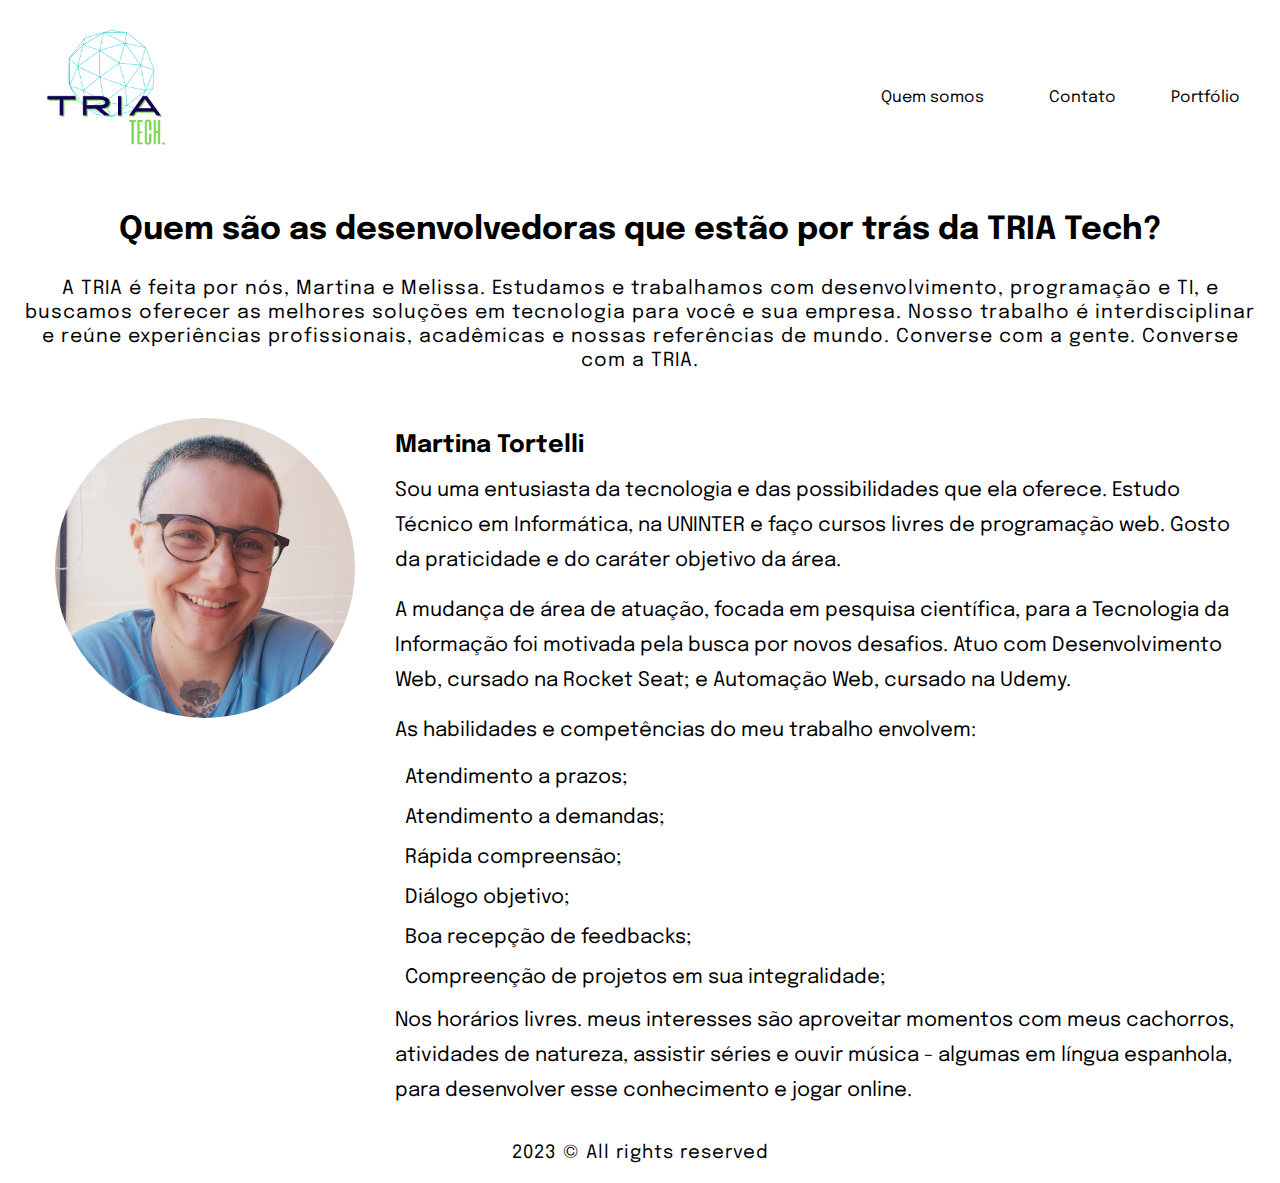
<file: nos.html>
<!DOCTYPE html>
<html lang="pt-br">

<head>
    <meta charset="UTF-8">
    <meta http-equiv="X-UA-Compatible" content="IE=edge">
    <meta name="viewport" content="width=device-width, initial-scale=1.0">
    <link rel="preconnect" href="https://fonts.googleapis.com">
    <link rel="preconnect" href="https://fonts.gstatic.com" crossorigin>
    <link
        href="https://fonts.googleapis.com/css2?family=Epilogue:wght@500;700&display=swap"
        rel="stylesheet">
    <link rel="stylesheet" href="./styles/style.css">
    <link rel="icon" href="./images/favicon.ico">
    <title>Quem somos</title>
</head>

<body>
    <header class="h-navigation">
        <a href="/"><img class="h-navigation__logo"
                src="./images/tria-logo.png" /></a>

        <nav class="h-navigation__menu">
            <ul class="h-navigation__menu-items">
                <li class="h-navigation__menu-item">
                    <span class="h-navigation__item-title">Quem
                        somos</span>
                    <ul class="h-navigation__submenu">
                        <li class="h-navigation__submenu-item">
                            <a class="h-navigation__menu-link"
                                href="./nos.html">Nosso time</a>
                        </li>
                        <li class="h-navigation__submenu-item">
                            <a class="h-navigation__menu-link"
                                href="./servico.html">O que fazemos</a>
                        </li>
                    </ul>
                </li>

                <li class="h-navigation__menu-item">
                    <a class="h-navigation__menu-link"
                        href="./contato.html">Contato</a>
                </li>
                <li class="h-navigation__menu-item">
                    <a class="h-navigation__menu-link"
                        href="./portfolio.html">Portfólio</a>
                </li>
            </ul>
        </nav>
    </header>

    <main class="m-workers">
        <section class="m-workers__apresentation">
            <h2 class="m-workers__apresentation-title">Quem são as
                desenvolvedoras
                que estão por trás da TRIA
                Tech?</h2>
            <p class="m-workers__apresentation-text">A TRIA é feita por
                nós, Martina
                e Melissa.
                Estudamos e trabalhamos com desenvolvimento,
                programação e TI, e buscamos oferecer as melhores
                soluções em tecnologia para você e sua empresa.
                Nosso trabalho é interdisciplinar e reúne experiências
                profissionais, acadêmicas e nossas referências de
                mundo.
                Converse com a gente. Converse com a TRIA.
            </p>
        </section>

        <section class="m-workers__dev-summary">
            <!-- <article class="m-workers__dev-summary-self">
                <h3 class="m-workers__dev-summary-self-title">Melissa
                    Tortelli
                </h3>
                <img class="m-workers__dev-summary-self-image" src="" />
                <div class="m-workers__dev-summary-self-text"></div>
            </article> -->

            <article class="m-workers__dev-summary-self">
                <img class="m-workers__dev-summary-self-image"
                    src="./images/marti.jpeg" />
                <div class="m-workers__dev-summary-self-resume">
                    <h3 class="m-workers__dev-summary-self-title">Martina
                        Tortelli
                    </h3>
                    <p class="m-workers__dev-summary-self-text">Sou uma
                        entusiasta da tecnologia e das
                        possibilidades
                        que ela oferece.
                        Estudo Técnico em Informática, na UNINTER e faço
                        cursos
                        livres de programação web.
                        Gosto da praticidade e do caráter objetivo da área.
                    </p>
                    <p class="m-workers__dev-summary-self-text">A mudança
                        de área de atuação, focada em pesquisa
                        científica, para a Tecnologia da Informação foi
                        motivada pela busca por novos desafios.
                        Atuo com Desenvolvimento Web, cursado na Rocket
                        Seat; e
                        Automação Web, cursado na Udemy.</p>
                    <p class="m-workers__dev-summary-self-text">As
                        habilidades e competências do meu trabalho
                        envolvem:</p>
                    <ul class="m-workers__dev-summary-self-items">
                        <li class="m-workers__dev-summary-self-item">
                            Atendimento a prazos;</li>
                        <li class="m-workers__dev-summary-self-item">
                            Atendimento a demandas;</li>
                        <li class="m-workers__dev-summary-self-item">Rápida
                            compreensão;</li>
                        <li class="m-workers__dev-summary-self-item">
                            Diálogo objetivo;</li>
                        <li class="m-workers__dev-summary-self-item">
                            Boa recepção de feedbacks;</li>
                        <li class="m-workers__dev-summary-self-item">
                            Compreenção de projetos em sua integralidade;
                        </li>
                    </ul>
                    <p class="m-workers__dev-summary-self-text">Nos
                        horários livres. meus interesses são aproveitar
                        momentos com meus cachorros, atividades de
                        natureza,
                        assistir séries e ouvir música
                        - algumas em língua espanhola, para desenvolver
                        esse
                        conhecimento e jogar online.</p>
                </div>
            </article>
        </section>
    </main>

    <footer class="f-copyright">
        <p>2023 &copy All rights reserved</p>
    </footer>
</body>

</html>
</file>
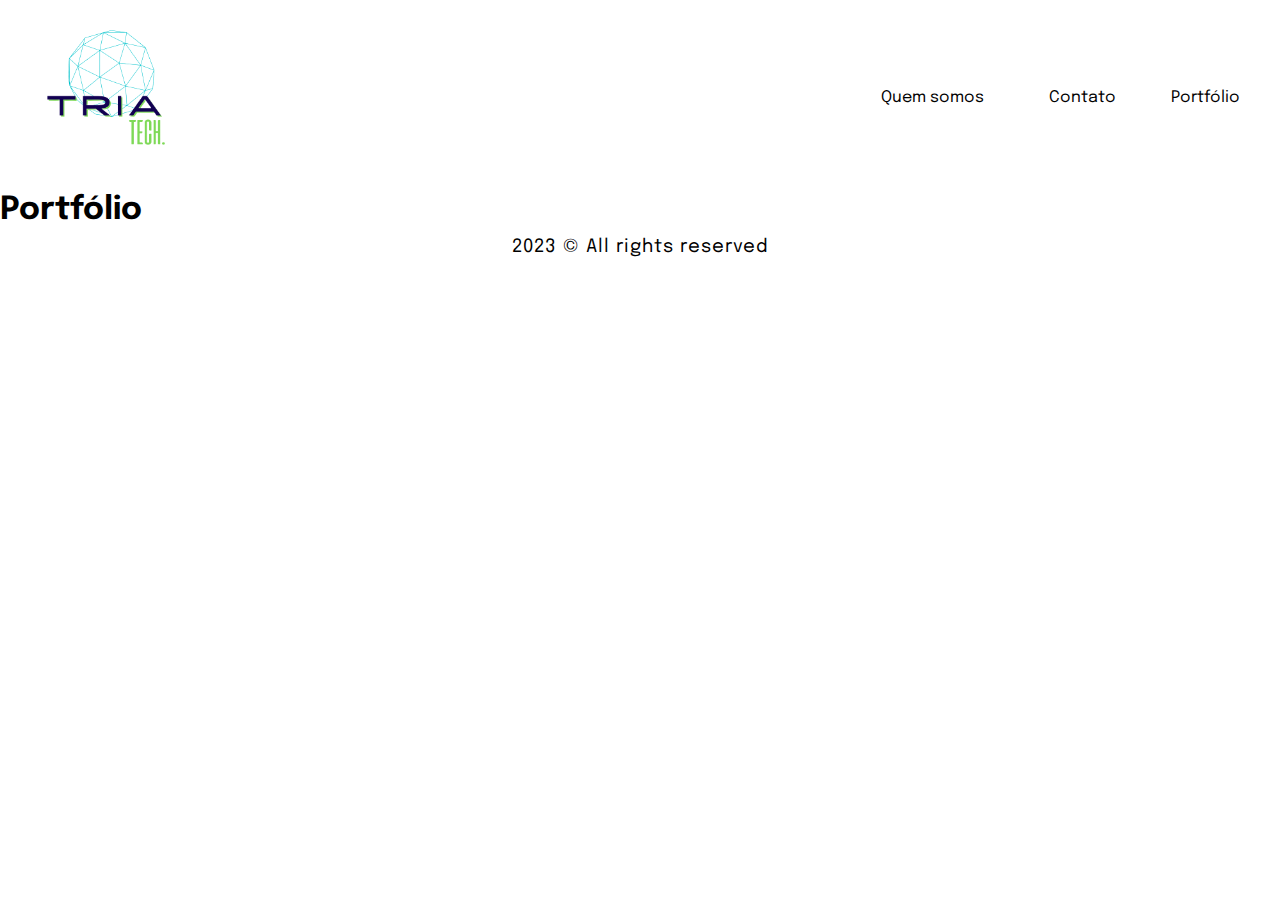
<file: portfolio.html>
<!DOCTYPE html>
<html lang="pt-br">

<head>
    <meta charset="UTF-8">
    <meta http-equiv="X-UA-Compatible" content="IE=edge">
    <meta name="viewport" content="width=device-width, initial-scale=1.0">
    <link rel="preconnect" href="https://fonts.googleapis.com">
    <link rel="preconnect" href="https://fonts.gstatic.com" crossorigin>
    <link
        href="https://fonts.googleapis.com/css2?family=Epilogue:wght@500;700&display=swap"
        rel="stylesheet">
    <link rel="stylesheet" href="./styles/style.css">
    <link rel="icon" href="./images/favicon.ico">
    <title>Document</title>
</head>

<body>
    <header class="h-navigation">
        <a href="/"><img class="h-navigation__logo"
                src="./images/tria-logo.png" /></a>

        <nav class="h-navigation__menu">
            <ul class="h-navigation__menu-items">
                <li class="h-navigation__menu-item">
                    <span class="h-navigation__item-title">Quem
                        somos</span>
                    <ul class="h-navigation__submenu">
                        <li class="h-navigation__submenu-item">
                            <a class="h-navigation__menu-link"
                                href="./nos.html">Nosso time</a>
                        </li>
                        <li class="h-navigation__submenu-item">
                            <a class="h-navigation__menu-link"
                                href="./servico.html">O que fazemos</a>
                        </li>
                    </ul>
                </li>

                <li class="h-navigation__menu-item">
                    <a class="h-navigation__menu-link"
                        href="./contato.html">Contato</a>
                </li>
                <li class="h-navigation__menu-item">
                    <a class="h-navigation__menu-link"
                        href="./portfolio.html">Portfólio</a>
                </li>
            </ul>
        </nav>
    </header>
    <main>
        <h1>Portfólio</h1>
    </main>

    <footer class="f-copyright">
        <p>2023 &copy All rights reserved</p>
    </footer>

</body>

</html>
</file>
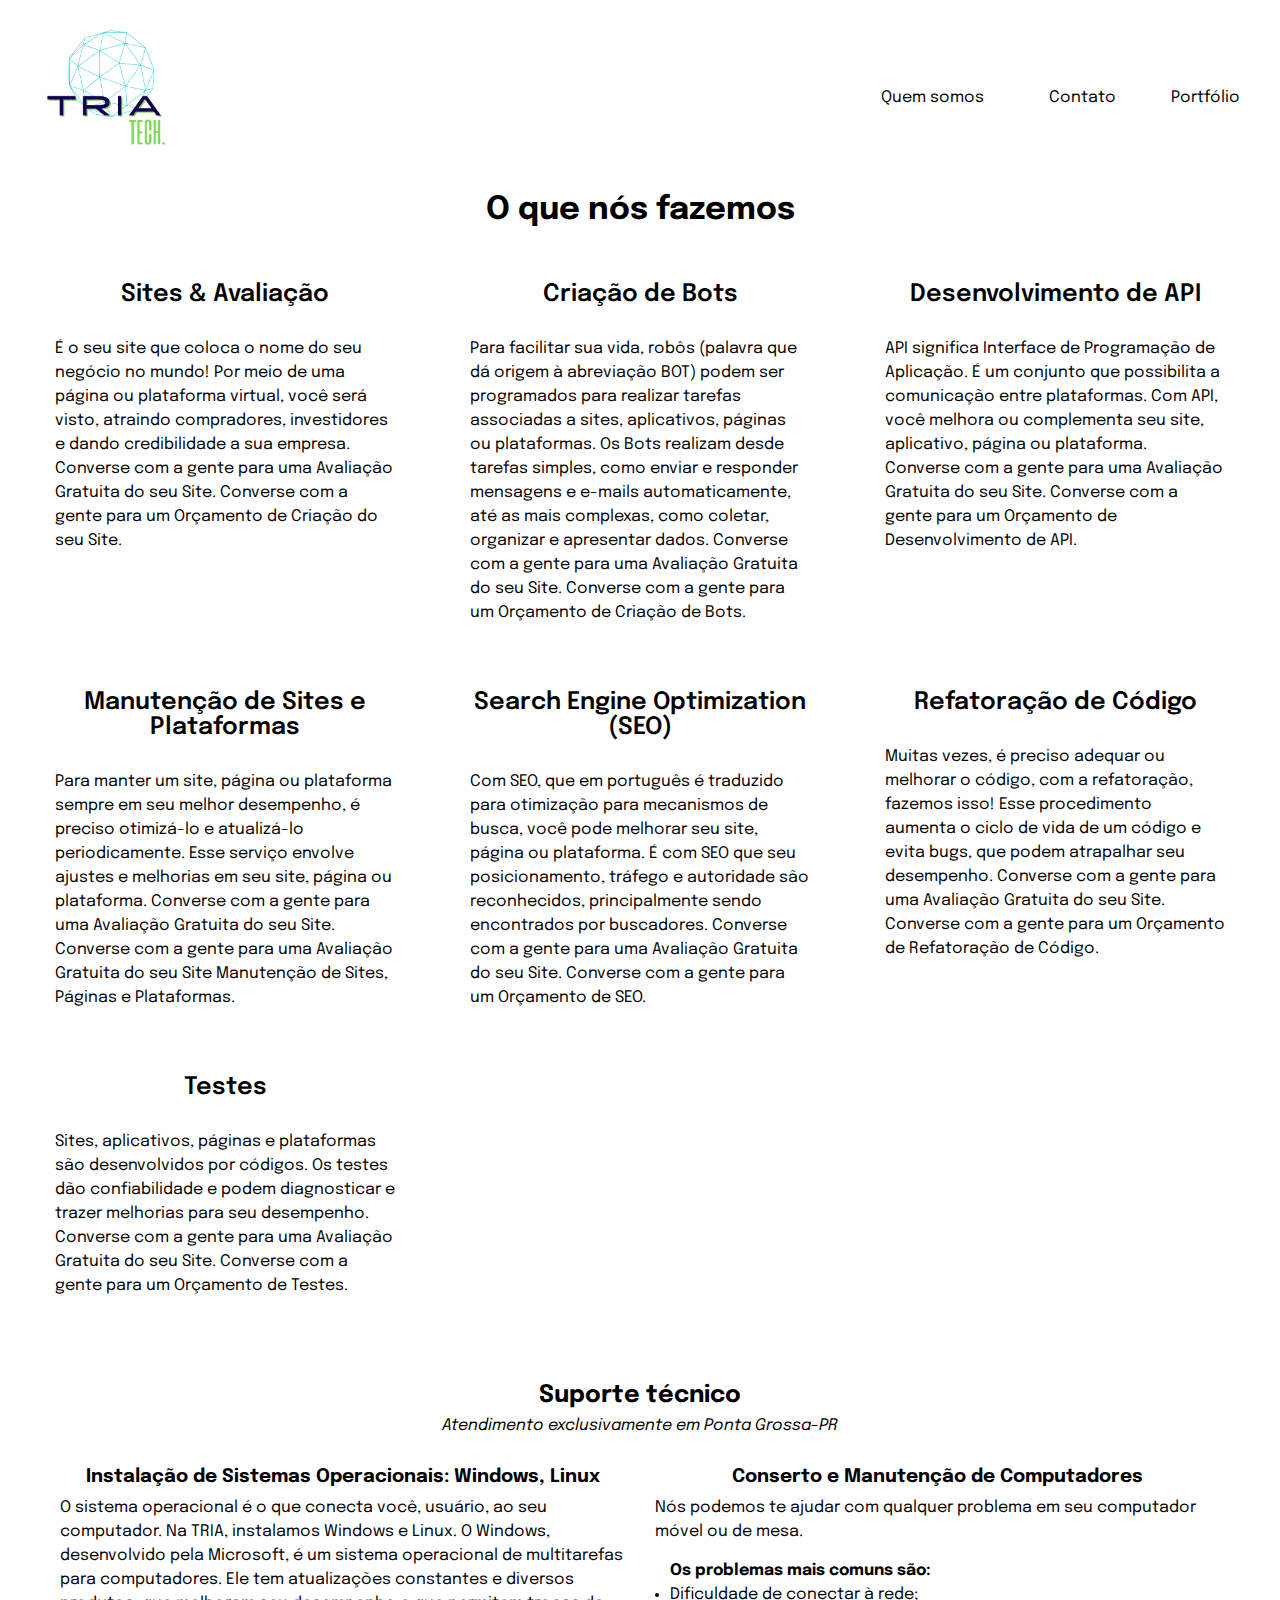
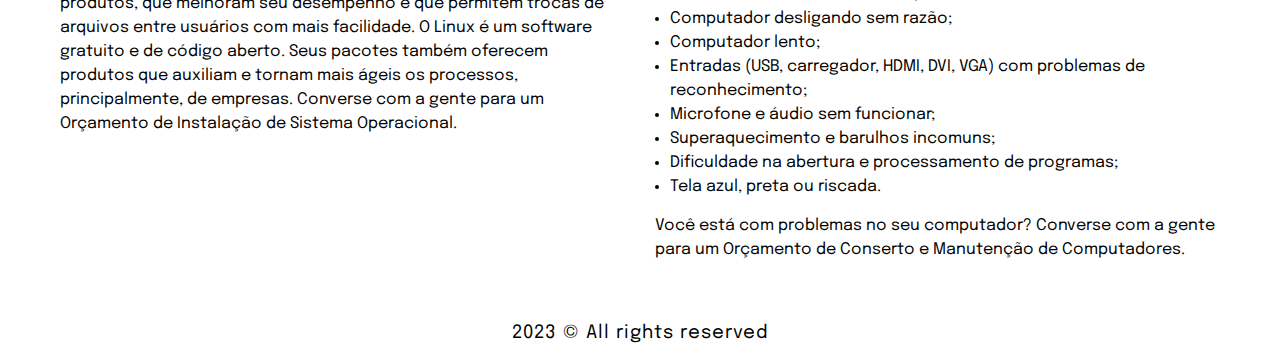
<file: servico.html>
<!DOCTYPE html>
<html lang="pt-br">

<head>
    <meta charset="UTF-8">
    <meta http-equiv="X-UA-Compatible" content="IE=edge">
    <meta name="viewport" content="width=device-width, initial-scale=1.0">
    <link rel="preconnect" href="https://fonts.googleapis.com">
    <link rel="preconnect" href="https://fonts.gstatic.com" crossorigin>
    <link
        href="https://fonts.googleapis.com/css2?family=Epilogue:wght@500;700&display=swap"
        rel="stylesheet">
    <link rel="stylesheet" href="./styles/style.css">
    <link rel="icon" href="./images/favicon.ico">
    <title>Serviços</title>
</head>

<body>
    <header class="h-navigation">
        <a href="/"><img class="h-navigation__logo"
                src="./images/tria-logo.png" /></a>

        <nav class="h-navigation__menu">
            <ul class="h-navigation__menu-items">
                <li class="h-navigation__menu-item">
                    <span class="h-navigation__item-title">Quem
                        somos</span>
                    <ul class="h-navigation__submenu">
                        <li class="h-navigation__submenu-item">
                            <a class="h-navigation__menu-link"
                                href="./nos.html">Nosso time</a>
                        </li>
                        <li class="h-navigation__submenu-item">
                            <a class="h-navigation__menu-link"
                                href="./servico.html">O que fazemos</a>
                        </li>
                    </ul>
                </li>

                <li class="h-navigation__menu-item">
                    <a class="h-navigation__menu-link"
                        href="./contato.html">Contato</a>
                </li>
                <li class="h-navigation__menu-item">
                    <a class="h-navigation__menu-link"
                        href="./portfolio.html">Portfólio</a>
                </li>
            </ul>
        </nav>
    </header>

    <main class="m-services">
        <section class="m-services__types">
            <h1 class="m-services-title">O que nós fazemos</h1>
            <article class="m-services__types-development">
                <div class="m-services__types-development-option">
                    <h3 class="m-services__types-development-title">Sites
                        & Avaliação</h3>
                    <p class="m-services__types-development-text">É o seu
                        site
                        que
                        coloca o nome do seu negócio no mundo!
                        Por
                        meio de uma página ou plataforma virtual, você será
                        visto,
                        atraindo compradores, investidores e dando
                        credibilidade a
                        sua empresa.
                        Converse com a gente para uma Avaliação Gratuita do
                        seu
                        Site.
                        Converse com a gente para um Orçamento de Criação
                        do
                        seu
                        Site.
                    </p>
                </div>
                <div class="m-services__types-development-option">
                    <h3 class="m-services__types-development-title">Criação
                        de
                        Bots
                    </h3>
                    <p class="m-services__types-development-text">Para
                        facilitar
                        sua
                        vida, robôs (palavra que dá origem à
                        abreviação BOT) podem ser programados para realizar
                        tarefas
                        associadas a sites, aplicativos, páginas ou
                        plataformas. Os
                        Bots realizam desde tarefas simples, como enviar e
                        responder mensagens e e-mails automaticamente, até
                        as
                        mais
                        complexas, como coletar, organizar e apresentar
                        dados.
                        Converse com a gente para uma Avaliação Gratuita do
                        seu
                        Site.
                        Converse com a gente para um Orçamento de Criação
                        de
                        Bots.
                    </p>
                </div>
                <div class="m-services__types-development-option">
                    <h3 class="m-services__types-development-title">
                        Desenvolvimento
                        de API</h3>
                    <p class="m-services__types-development-text">API
                        significa
                        Interface de Programação de Aplicação. É
                        um
                        conjunto que possibilita a comunicação entre
                        plataformas.
                        Com API, você melhora ou complementa seu site,
                        aplicativo,
                        página ou plataforma.
                        Converse com a gente para uma Avaliação Gratuita do
                        seu
                        Site.
                        Converse com a gente para um Orçamento de
                        Desenvolvimento
                        de API.
                    </p>
                </div>
                <div class="m-services__types-development-option">
                    <h3 class="m-services__types-development-title">
                        Manutenção de
                        Sites e
                        Plataformas</h3>
                    <p class="m-services__types-development-text">Para
                        manter um
                        site, página ou plataforma sempre em seu
                        melhor desempenho, é preciso otimizá-lo e
                        atualizá-lo
                        periodicamente. Esse serviço envolve ajustes e
                        melhorias em
                        seu site, página ou plataforma.
                        Converse com a gente para uma Avaliação Gratuita do
                        seu
                        Site.
                        Converse com a gente para uma Avaliação Gratuita do
                        seu
                        Site Manutenção de Sites, Páginas e Plataformas.
                    </p>
                </div>
                <div class="m-services__types-development-option">
                    <h3 class="m-services__types-development-title">Search
                        Engine
                        Optimization (SEO)</h3>
                    <p class="m-services__types-development-text">Com SEO,
                        que em
                        português é traduzido para otimização
                        para
                        mecanismos de busca, você pode melhorar seu site,
                        página ou
                        plataforma. É com SEO que seu posicionamento,
                        tráfego e
                        autoridade são reconhecidos, principalmente sendo
                        encontrados por buscadores.
                        Converse com a gente para uma Avaliação Gratuita do
                        seu
                        Site.
                        Converse com a gente para um Orçamento de SEO.
                    </p>
                </div>
                <div class="m-services__types-development-option">
                    <h3 class="m-services__types-development-title">
                        Refatoração
                        de
                        Código</h3>
                    <p class="m-services__types-development-text">Muitas
                        vezes, é
                        preciso adequar ou melhorar o código,
                        com a
                        refatoração, fazemos isso! Esse procedimento
                        aumenta o
                        ciclo de vida de um código e evita bugs, que podem
                        atrapalhar seu desempenho.
                        Converse com a gente para uma Avaliação Gratuita do
                        seu
                        Site.
                        Converse com a gente para um Orçamento de
                        Refatoração
                        de
                        Código.
                    </p>
                </div>
                <div class="m-services__types-development-option">
                    <h3 class="m-services__types-development-title">Testes
                    </h3>
                    <p class="m-services__types-development-text">Sites,
                        aplicativos,
                        páginas e plataformas são
                        desenvolvidos
                        por códigos. Os testes dão confiabilidade e podem
                        diagnosticar e trazer melhorias para seu
                        desempenho.
                        Converse com a gente para uma Avaliação Gratuita do
                        seu
                        Site.
                        Converse com a gente para um Orçamento de Testes.
                    </p>
                </div>
            </article>

            <article class="m-services__types-it">
                <div class="m-services__types-it-detail-section">
                    <h2 class="m-services__types-it-title">Suporte técnico
                    </h2>
                    <p class="m-services__types-it--atention">
                        <i>Atendimento
                            exclusivamente em Ponta Grossa-PR</i>
                    </p>
                </div>
                <div class="m-services__types-it-option">
                    <h3 class="m-services__types-it-option-title">
                        Instalação de Sistemas Operacionais: Windows,
                        Linux
                    </h3>
                    <p class="m-services__types-it-option-text">O sistema
                        operacional
                        é o que conecta você, usuário, ao
                        seu
                        computador. Na TRIA, instalamos Windows e Linux.
                        O Windows, desenvolvido pela Microsoft, é um
                        sistema
                        operacional de multitarefas para computadores. Ele
                        tem
                        atualizações constantes e diversos produtos, que
                        melhoram
                        seu desempenho e que permitem trocas de arquivos
                        entre
                        usuários com mais facilidade.
                        O Linux é um software gratuito e de código aberto.
                        Seus
                        pacotes também oferecem produtos que auxiliam e
                        tornam
                        mais
                        ágeis os processos, principalmente, de empresas.
                        Converse com a gente para um Orçamento de
                        Instalação de
                        Sistema Operacional.
                    </p>
                </div>
                <div class="m-services__types-it-option">
                    <h3 class="m-services__types-it-option-title">Conserto
                        e Manutenção de Computadores</h3>
                    <p class="m-services__types-it-option-text">Nós podemos
                        te
                        ajudar
                        com qualquer problema em seu
                        computador móvel ou de mesa.</p>
                    <ul class="m-services__types-it-option-items">
                        <span
                            class="m-services__types-it-option-items-detail">Os
                            problemas mais comuns são:</span>
                        <li class="m-services__types-it-option-item">
                            Dificuldade
                            de
                            conectar à rede;</li>
                        <li class="m-services__types-it-option-item">
                            Computador
                            desligando sem razão;</li>
                        <li class="m-services__types-it-option-item">
                            Computador
                            lento;</li>
                        <li class="m-services__types-it-option-item">
                            Entradas
                            (USB,
                            carregador, HDMI, DVI, VGA) com
                            problemas de reconhecimento;</li>
                        <li class="m-services__types-it-option-item">
                            Microfone e
                            áudio sem funcionar;</li>
                        <li class="m-services__types-it-option-item">
                            Superaquecimento
                            e barulhos incomuns;</li>
                        <li class="m-services__types-it-option-item">
                            Dificuldade
                            na
                            abertura e processamento de
                            programas;
                        </li>
                        <li class="m-services__types-it-option-item">Tela
                            azul,
                            preta
                            ou riscada.</li>
                    </ul>
                    <p class="m-services__types-it-option-text">Você está
                        com problemas no seu computador? Converse com a
                        gente para um Orçamento de Conserto e Manutenção de
                        Computadores.</p>
                </div>
            </article>
        </section>
    </main>

    <footer class="f-copyright">
        <p>2023 &copy All rights reserved</p>
    </footer>

</body>

</html>
</file>
<file: styles/style.css>
.h-navigation {
  width: 100%;
  display: flex;
  justify-content: space-between;
  align-items: center;
  padding: 15px 25px;
}
.h-navigation__logo {
  width: 160px;
  height: auto;
}
.h-navigation__item-title {
  padding: 0 25px;
  display: inline-flex;
  pointer-events: none;
}
.h-navigation__menu {
  width: 50%;
}
.h-navigation__menu-items {
  display: flex;
  justify-content: flex-end;
  align-items: center;
  gap: 25px;
  list-style-type: none;
  position: relative;
}
.h-navigation__menu-item {
  list-style-type: none;
  text-decoration: none;
}
.h-navigation__menu-item:hover .h-navigation__submenu {
  opacity: 1;
  transform: rotateX(0) translateX(-50%);
  transition-timing-function: ease-out;
}
.h-navigation__menu-link {
  padding: 0 15px;
  text-decoration: none;
  color: black;
}
.h-navigation__menu-link:hover {
  text-decoration: underline;
}
.h-navigation__submenu {
  list-style-type: none;
  padding: 10px 10px;
  background-color: greenyellow;
  position: absolute;
  left: 50%;
  top: calc(100% + 10px);
  transform: translateX(-50%) rotateX(-90deg);
  transform-origin: top center;
  transition: all 140ms 125ms ease-in;
}
.h-navigation__submenu-item:not(:last-child) {
  margin-bottom: 15px;
}

.m-content {
  height: 100%;
  width: 100%;
}
.m-content__case {
  height: 100vh;
  display: flex;
  justify-content: space-between;
  align-items: center;
  margin: 0 10px;
}
.m-content__case-title {
  font-size: 3.5rem;
  margin: 0 0 25px 30px;
}
.m-content__case-text {
  font-size: 1.75rem;
  padding: 10px 25px;
  margin-bottom: 20px;
  letter-spacing: 1px;
}
.m-content__case-button {
  text-decoration: none;
  margin: 10px 0 20px 25px;
  padding: 15px 25px;
  border: none;
  border-radius: 5px;
  background-color: #000;
  color: #fff;
  font-size: 1.25rem;
  letter-spacing: 1px;
  cursor: pointer;
}
.m-content__brands {
  width: 100%;
}
.m-content__brands-list {
  height: 50px;
  list-style-type: none;
  display: flex;
  justify-content: center;
  align-items: center;
  gap: 25px;
  margin-bottom: 15px;
  padding: 10px 0;
}

.f-copyright {
  width: 100%;
  height: 50px;
  padding: 10px 0;
  text-align: center;
  font-size: 1.15rem;
  letter-spacing: 1px;
}

.m-workers {
  height: 100%;
  max-width: 100%;
  display: flex;
  justify-content: center;
  flex-direction: column;
  gap: 25px;
}
.m-workers__apresentation {
  text-align: center;
}
.m-workers__apresentation-title {
  margin: 15px 0;
  padding: 5px;
  font-size: 2rem;
}
.m-workers__apresentation-text {
  font-size: 1.2rem;
  padding: 10px 25px;
  margin-bottom: 15px 5px;
  letter-spacing: 1px;
  line-height: 1.25;
}
.m-workers__dev-summary {
  display: flex;
  flex-direction: column;
  justify-content: center;
  align-items: center;
  gap: 25px;
  margin: 0 10px;
}
.m-workers__dev-summary-self {
  display: grid;
  grid-template-columns: 350px 1fr;
  gap: 15px;
  padding: 10px 10px;
  margin: 0 10px;
}
.m-workers__dev-summary-self-title {
  font-size: 1.5rem;
  margin: 15px 0;
}
.m-workers__dev-summary-self-text {
  font-size: 1.25rem;
  line-height: 1.75;
  margin-bottom: 15px;
}
.m-workers__dev-summary-self-image {
  display: block;
  margin: 0 auto;
  width: 300px;
  height: 300px;
  -o-object-fit: cover;
     object-fit: cover;
  border-radius: 50%;
}
.m-workers__dev-summary-self-items {
  list-style-type: none;
  font-size: 1.25rem;
  padding: 0 10px;
  line-height: 1.5;
}
.m-workers__dev-summary-self-item {
  margin: 10px 0;
}

.m-services {
  height: 100%;
  width: 100%;
  display: flex;
  flex-direction: column;
  gap: 20px;
}
.m-services__types {
  display: flex;
  flex-direction: column;
  justify-content: space-between;
  align-items: center;
  margin: 0 25px;
  gap: 20px;
}
.m-services__types-development {
  display: grid;
  grid-template-columns: 1fr 1fr 1fr;
  padding: 15px 5px;
  gap: 25px;
}
.m-services__types-development-option {
  padding: 10px;
}
.m-services__types-development-title {
  font-size: 1.5rem;
  font-weight: 600;
  text-align: center;
  padding: 10px 0;
  margin-bottom: 10px;
}
.m-services__types-development-text {
  line-height: 1.5;
  font-size: 1rem;
  padding: 10px 15px;
}
.m-services__types-it {
  display: grid;
  grid-template-columns: 1fr 1fr;
  grid-template-rows: 90px 450px;
  padding: 10px 20px;
  line-height: 1.5;
}
.m-services__types-it-detail-section {
  display: flex;
  flex-direction: column;
  align-self: start;
  grid-column: span 2;
  align-items: center;
  padding: 15px 0;
}
.m-services__types-it-option {
  display: flex;
  flex-direction: column;
  align-items: center;
  gap: 5px;
  padding: 10px 15px;
}
.m-services__types-it-option-items {
  list-style-type: disc;
  padding: 10px 15px;
}
.m-services__types-it-option-items-detail {
  display: absolute;
  font-weight: bold;
}

* {
  padding: 0;
  margin: 0;
  box-sizing: border-box;
}

body {
  width: 100%;
  height: 100%;
  font-family: "Epilogue", sans-serif;
}
</file>
